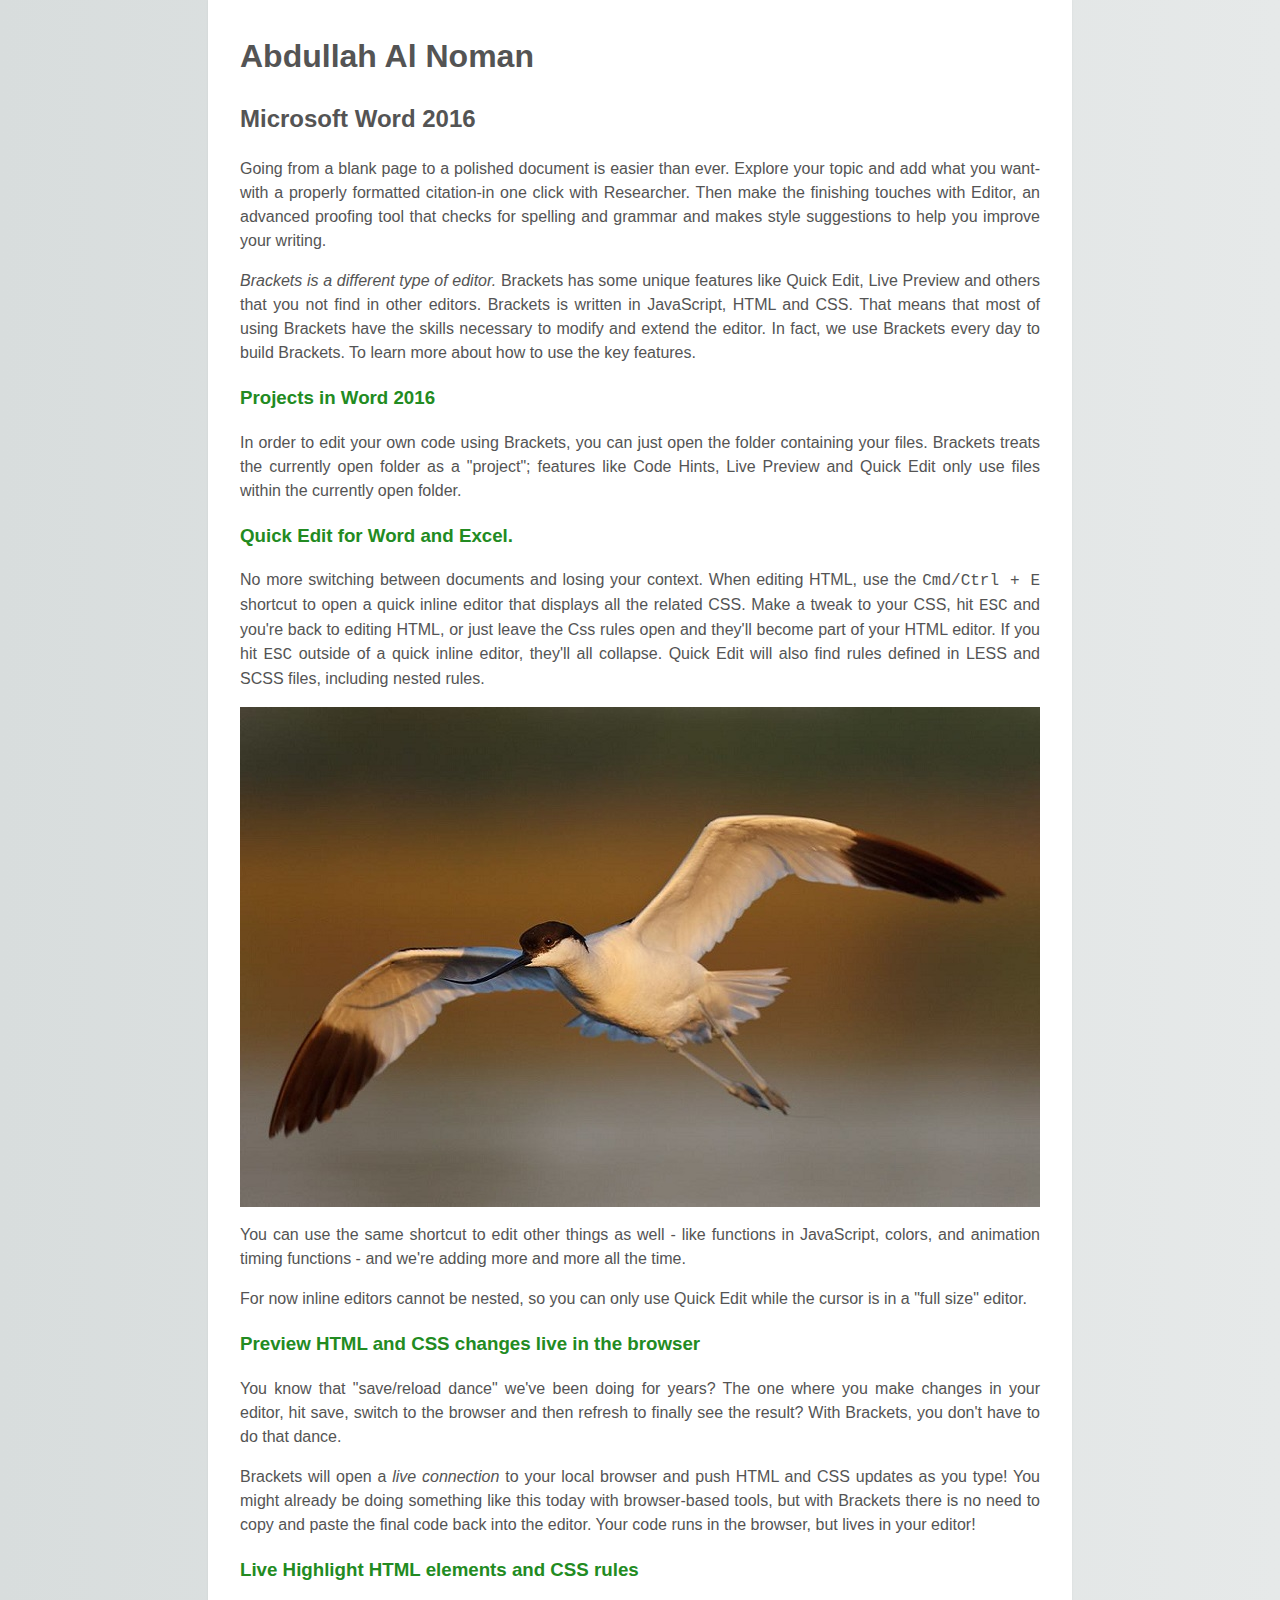
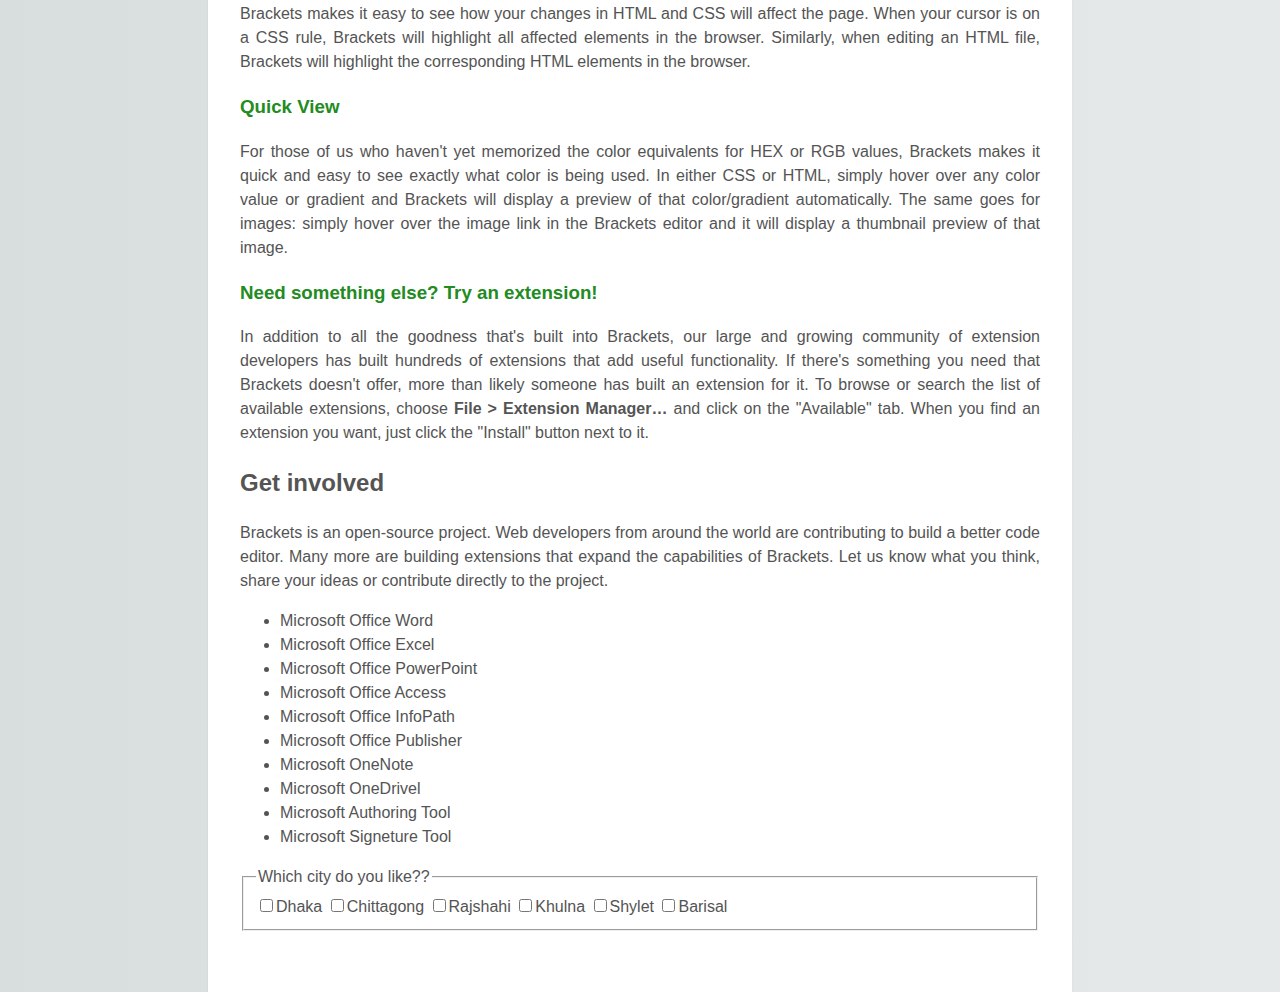
<file: index.html>
﻿<html>
    <head>
        <title>Noman Al Abdullah</title>
        <link rel="stylesheet" href="style.css">
    </head>
    <body>
        <h1>Abdullah Al Noman</h1>
        <h2>Microsoft Word 2016</h2>
        <p>
            Going from a blank page to a polished document is easier than ever. Explore your topic and add what you want-with a properly formatted citation-in one click with Researcher. Then make the finishing touches with Editor, an advanced proofing tool that checks for spelling and grammar and makes style suggestions to help you improve your writing.
        </p>
        <p>
            <em>Brackets is a different type of editor.</em>
            Brackets has some unique features like Quick Edit, Live Preview and others that you not find in other editors. Brackets is written in JavaScript, HTML and CSS. That means that most of using Brackets have the skills necessary to modify and extend the editor. In fact, we use Brackets every day to build Brackets. To learn more about how to use the key features.
        </p>
        
        <h3>Projects in Word 2016</h3>
        <p>
            In order to edit your own code using Brackets, you can just open the folder containing your files. Brackets treats the currently open folder as a "project"; features like Code Hints, Live Preview and Quick Edit only use files within the currently open folder.
        </p>
        
        <h3>Quick Edit for Word and Excel.</h3>
        <p>
            No more switching between documents and losing your context. When editing HTML, use the
            <kbd>Cmd/Ctrl + E</kbd> shortcut to open a quick inline editor that displays all the related CSS.
            Make a tweak to your CSS, hit <kbd>ESC</kbd> and you're back to editing HTML, or just leave the Css rules open and they'll become part of your HTML editor. If you hit <kbd>ESC</kbd> outside of a quick inline editor, they'll all collapse. Quick Edit will also find rules defined in LESS and SCSS files, including nested rules.
        </p>
        <img src="piedavocet.jpg"/>        
        <p>
            You can use the same shortcut to edit other things as well - like functions in JavaScript, colors, and animation timing functions - and we're adding more and more all the time.
        </p>
        <p>
            For now inline editors cannot be nested, so you can only use Quick Edit while the cursor
            is in a "full size" editor.
        </p>
        
         <h3>Preview HTML and CSS changes live in the browser</h3>
        <p>
            You know that "save/reload dance" we've been doing for years? The one where you make changes in your editor, hit save, switch to the browser and then refresh to finally see the result? With Brackets, you don't have to do that dance.
        </p>
        <p>
            Brackets will open a <em>live connection</em> to your local browser and push HTML and CSS updates as you type! You might already be doing something like this today with browser-based tools, but with Brackets there is no need to copy and paste the final code back into the editor. Your code runs in the browser, but lives in your editor!
        </p>
        
        <h3>Live Highlight HTML elements and CSS rules</h3>
        <p>
            Brackets makes it easy to see how your changes in HTML and CSS will affect the page. When your cursor is on a CSS rule, Brackets will highlight all affected elements in the browser. Similarly, when editing an HTML file, Brackets will highlight the corresponding HTML elements in the browser.
        </p>
        
        <h3>Quick View</h3>
        <p>
            For those of us who haven't yet memorized the color equivalents for HEX or RGB values, Brackets makes it quick and easy to see exactly what color is being used. In either CSS or HTML, simply hover over any color value or gradient and Brackets will display a preview of that color/gradient automatically. The same goes for images: simply hover over the image link in the Brackets editor and it will display a thumbnail preview of that image.
        </p>
        
        <h3>Need something else? Try an extension!</h3>
        <p>
            In addition to all the goodness that's built into Brackets, our large and growing community of
            extension developers has built hundreds of extensions that add useful functionality. If there's something you need that Brackets doesn't offer, more than likely someone has built an extension for it. To browse or search the list of available extensions, choose <strong>File > Extension Manager…</strong> and click on the "Available" tab. When you find an extension you want, just click the "Install" button next to it.
        </p>
        
        <h2>Get involved</h2>
        <p>
            Brackets is an open-source project. Web developers from around the world are contributing to build a better code editor. Many more are building extensions that expand the capabilities of Brackets. Let us know what you think, share your ideas or contribute directly to the project.
        </p>
        
        <ul>
            <li>Microsoft Office Word</li>
            <li>Microsoft Office Excel</li>
            <li>Microsoft Office PowerPoint</li>
            <li>Microsoft Office Access</li>
            <li>Microsoft Office InfoPath</li>
            <li>Microsoft Office Publisher</li>
            <li>Microsoft OneNote</li>
            <li>Microsoft OneDrivel</li>
            <li>Microsoft Authoring Tool</li>
            <li>Microsoft Signeture Tool</li>
        </ul>
        
        <fieldset>
            <legend>Which city do you like??</legend>
            <input type="checkbox" id="Dhaka" name="city"><label for="Dhaka">Dhaka</label>
            <input type="checkbox" id="Chittagong" name="city"><label for="Chittagong">Chittagong</label>
            <input type="checkbox" id="Rajshahi" name="city"><label for="Rajshahi">Rajshahi</label>
            <input type="checkbox" id="Khulna" name="city"><label for="Khulna">Khulna</label>
            <input type="checkbox" id="Shylet" name="city"><label for="Shylet">Shylet</label>
            <input type="checkbox" id="Barisal" name="city"><label for="Barisal">Barisal</label>
            <!--- <input type="radio" id="" name=""><label for=""></label>
            <input type="radio" id="" name=""><label for=""></label> -->
        </fieldset>
    </body>
</html>
</file>
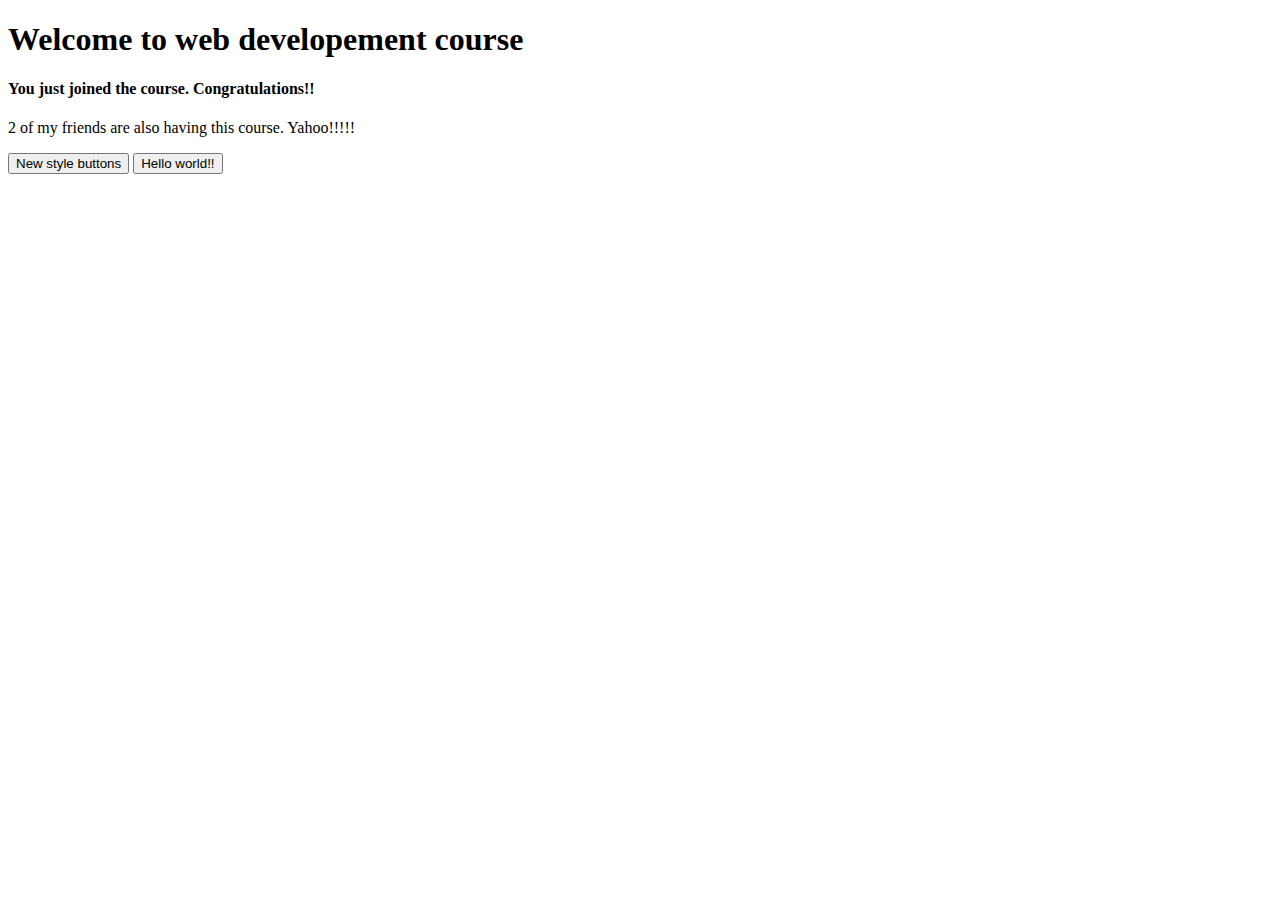
<file: hello.html>
<!DOCTYPE html>
<html lang="en">
<head>
    <title>Document</title>
</head>
<body>
    <h1>Welcome to web developement course</h1>
    <h4>You just joined the course. Congratulations!!</h4>
    <p>2 of my friends are also having this course. Yahoo!!!!!</p>
    <button>New style buttons</button>
    <button>Hello world!!</button>
</body>
</html>
</file>
<file: style.css>
html{
    background: #e6e9e9;
    background-image: linear-gradient(270deg, rgb(230,233,233) 0%, rgb(216,221,221) 100%);
    -webkit-font-smoothing: antialiased;
}

body{
    background: #fff;
    box-shadow: 0 0 2px rgba(0,0,0, 0.06);
    color: #545454;
    font-family: "Halvetica Meue", Helvetica, Arial, sans-serif;
    font-size: 16px;
    line-height: 1.5;
    margin: 0 auto;
    max-width:   800px;
    padding: 2em 2em 4em;
    text-align: justify;    
}

h3{
    color: forestgreen;
}
</file>
